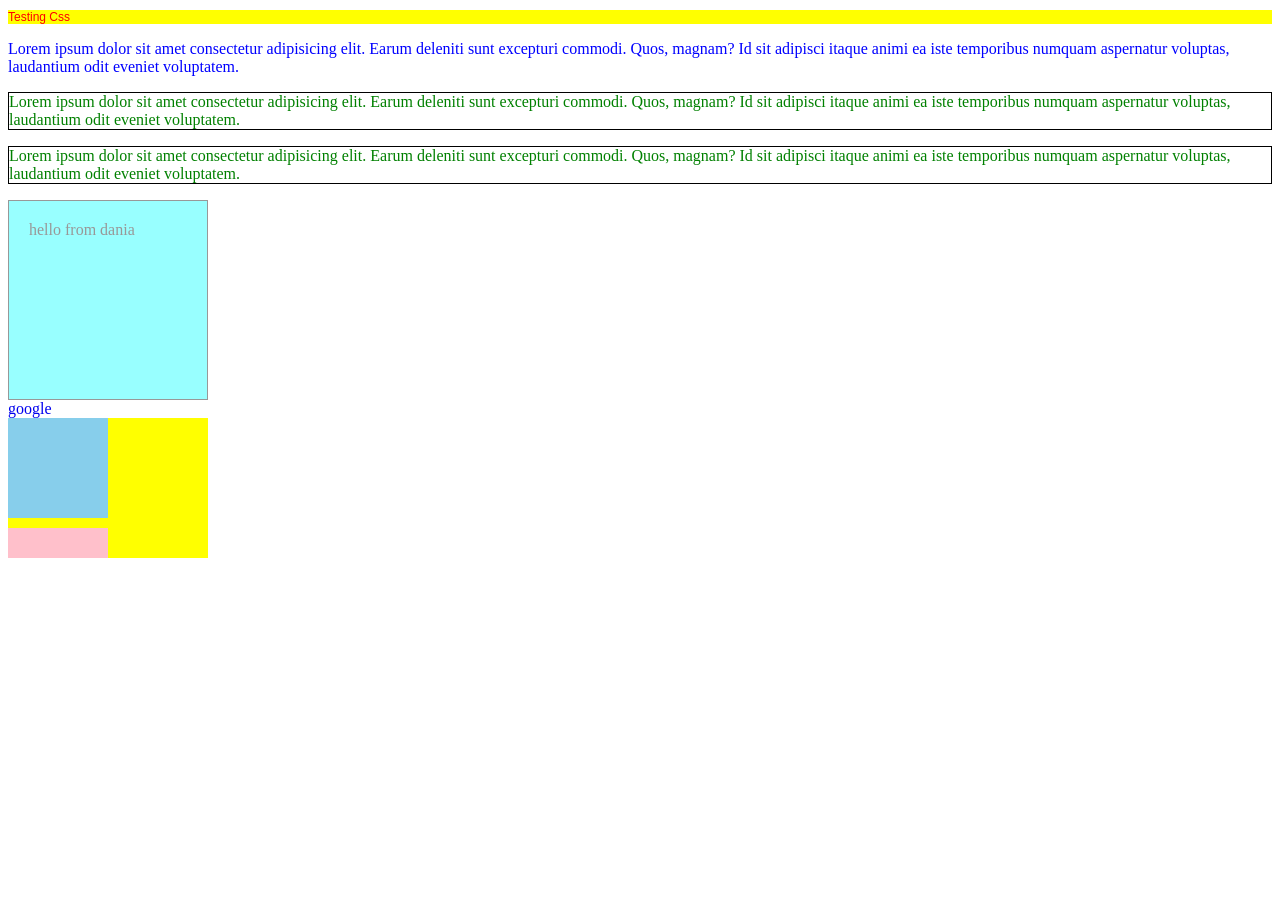
<file: HTML_SemanticHTML/index.html>
<!doctype html>
<html lang="en">
  <head>
    <meta charset="UTF-8" />
    <meta name="viewport" content="width=device-width, initial-scale=1.0" />
    <title>test</title>
    <style>
      h1 {
        color: red;
        background-color: yellow;
        font-size: 12px;
        font-weight: 300;
        font-family:
          "Lucida Sans", "Lucida Sans Regular", "Lucida Grande",
          "Lucida Sans Unicode", Geneva, Verdana, sans-serif;
      }
      p {
        color: green;
      }
      #first-pargraph {
        color: red;
      }
      .generalPargraph {
        border: 1px solid black;
      }
      .box {
        width: 200px;
        height: 200px;
        background-color: aqua;
        cursor: pointer;
        opacity: 0.4;
        padding: 20px 20px;
        border: 1px solid black;
        box-sizing: border-box;
      }
      .links {
        text-decoration: none;
      }
      .parent {
        width: 200px;
        background-color: yellow;
        overflow: hidden;
      }

      .child {
        width: 100px;
        height: 100px;
        background-color: skyblue;
        margin-bottom: 10px;
      }

      .next {
        width: 100px;
        height: 30px;
        background-color: pink;
      }
    </style>
  </head>
  <body>
    <main>
      <section>
        <h1>Testing Css</h1>
        <p id="first-pargraph" style="color: blue">
          Lorem ipsum dolor sit amet consectetur adipisicing elit. Earum
          deleniti sunt excepturi commodi. Quos, magnam? Id sit adipisci itaque
          animi ea iste temporibus numquam aspernatur voluptas, laudantium odit
          eveniet voluptatem.
        </p>
        <p class="generalPargraph">
          Lorem ipsum dolor sit amet consectetur adipisicing elit. Earum
          deleniti sunt excepturi commodi. Quos, magnam? Id sit adipisci itaque
          animi ea iste temporibus numquam aspernatur voluptas, laudantium odit
          eveniet voluptatem.
        </p>
        <p class="generalPargraph">
          Lorem ipsum dolor sit amet consectetur adipisicing elit. Earum
          deleniti sunt excepturi commodi. Quos, magnam? Id sit adipisci itaque
          animi ea iste temporibus numquam aspernatur voluptas, laudantium odit
          eveniet voluptatem.
        </p>
        <section class="box">hello from dania</section>
        <a class="links" href="https://google.com">google</a>
      </section>
      <div class="parent">
        <div class="child"></div>
        <div class="next"></div>
      </div>
    </main>
  </body>
</html>
</file>
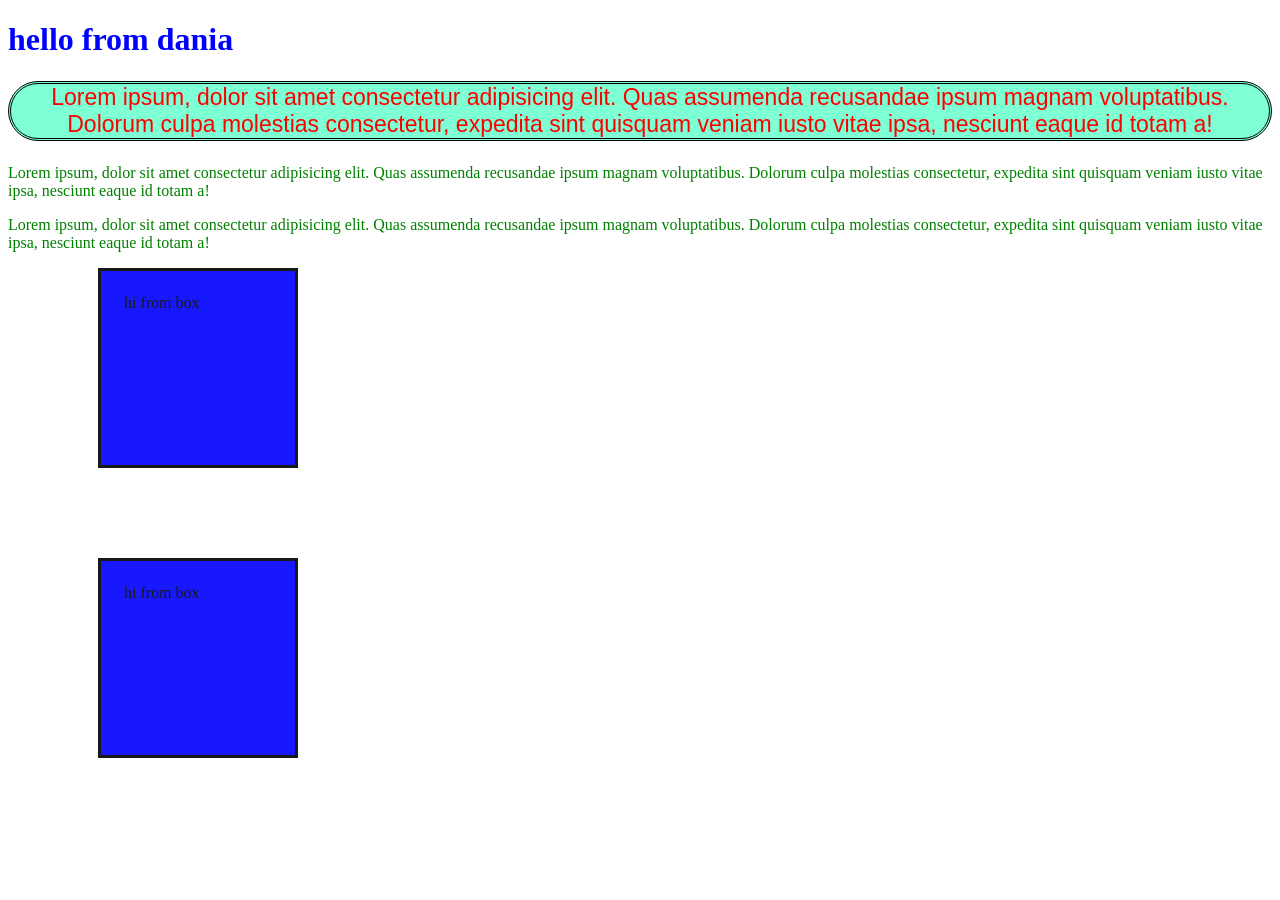
<file: CSS/lecture1/index.html>
<!doctype html>
<html lang="en">
  <head>
    <meta charset="UTF-8" />
    <meta name="viewport" content="width=device-width, initial-scale=1.0" />
    <title>Document</title>
    <link rel="stylesheet" href="./styles.css" />
  </head>
  <body>
    <h1>hello from dania</h1>
    <p id="firstPargraph">
      Lorem ipsum, dolor sit amet consectetur adipisicing elit. Quas assumenda
      recusandae ipsum magnam voluptatibus. Dolorum culpa molestias consectetur,
      expedita sint quisquam veniam iusto vitae ipsa, nesciunt eaque id totam a!
    </p>
    <p class="pargraph">
      Lorem ipsum, dolor sit amet consectetur adipisicing elit. Quas assumenda
      recusandae ipsum magnam voluptatibus. Dolorum culpa molestias consectetur,
      expedita sint quisquam veniam iusto vitae ipsa, nesciunt eaque id totam a!
    </p>
    <p class="pargraph">
      Lorem ipsum, dolor sit amet consectetur adipisicing elit. Quas assumenda
      recusandae ipsum magnam voluptatibus. Dolorum culpa molestias consectetur,
      expedita sint quisquam veniam iusto vitae ipsa, nesciunt eaque id totam a!
    </p>
    <section class="box">hi from box</section>
    <section class="box">hi from box</section>
  </body>
</html>
</file>
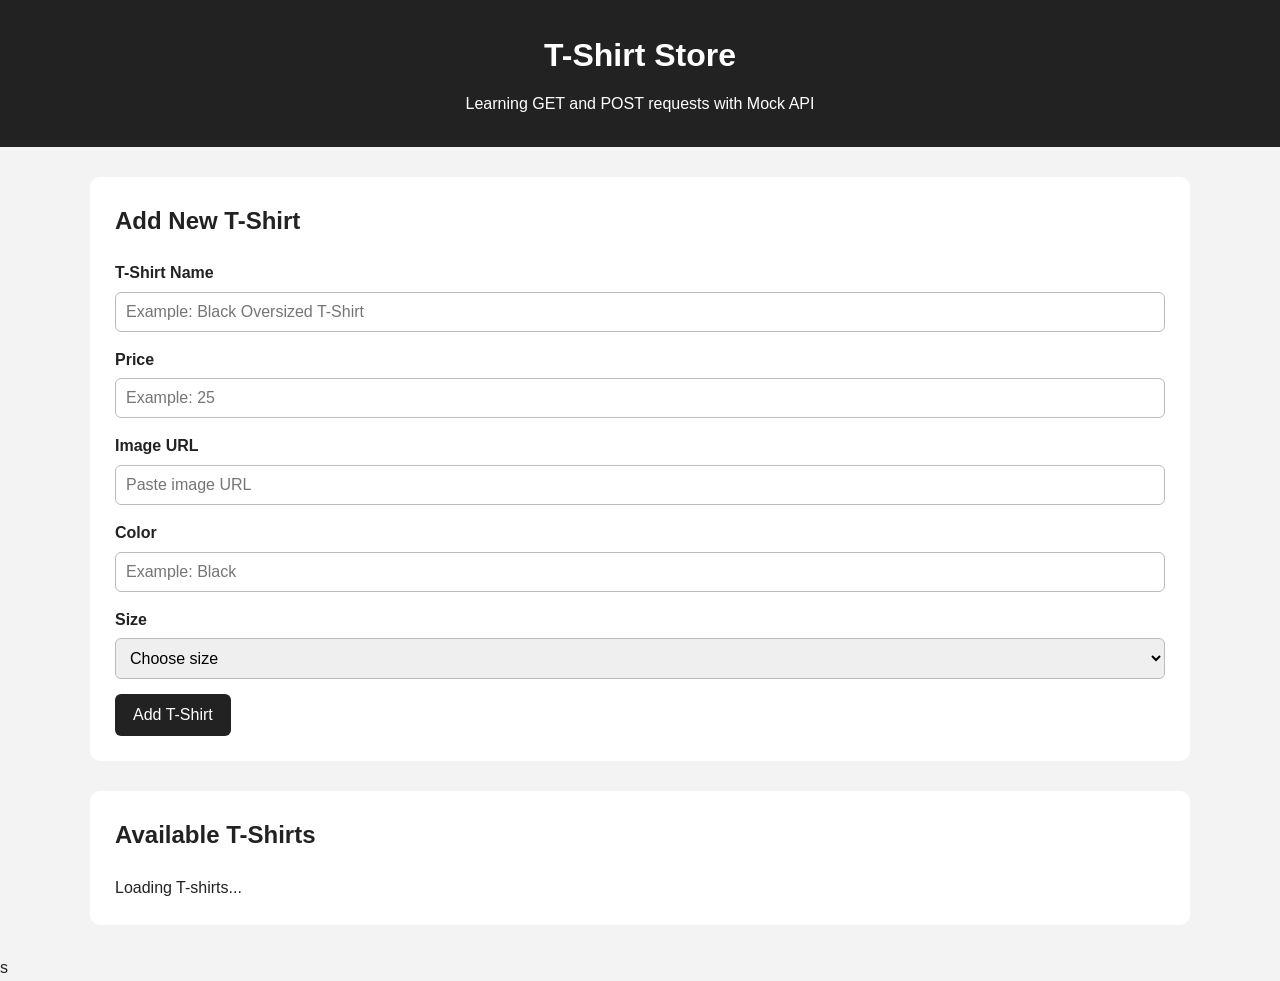
<file: js/Lecture10-TshirtProject/index.html>
<!doctype html>
<html lang="en">
  <head>
    <meta charset="UTF-8" />

    <meta name="viewport" content="width=device-width, initial-scale=1.0" />

    <title>T-Shirt Store - Mock API</title>

    <link rel="stylesheet" href="style.css" />
  </head>

  <body>
    <header class="header">
      <h1>T-Shirt Store</h1>
      <p>Learning GET and POST requests with Mock API</p>
    </header>

    <main class="main-container">
      <section class="form-section">
        <h2>Add New T-Shirt</h2>

        <form id="tshirtForm">
          <div class="form-group">
            <label for="name">T-Shirt Name</label>

            <input
              type="text"
              id="name"
              placeholder="Example: Black Oversized T-Shirt"
              required
            />
          </div>

          <div class="form-group">
            <label for="price">Price</label>

            <input
              type="number"
              id="price"
              placeholder="Example: 25"
              required
            />
          </div>

          <div class="form-group">
            <label for="image">Image URL</label>

            <input
              type="text"
              id="image"
              placeholder="Paste image URL"
              required
            />
          </div>

          <div class="form-group">
            <label for="color">Color</label>

            <input
              type="text"
              id="color"
              placeholder="Example: Black"
              required
            />
          </div>

          <div class="form-group">
            <label for="size">Size</label>

            <select id="size" required>
              <option value="">Choose size</option>
              <option value="S">Small</option>
              <option value="M">Medium</option>
              <option value="L">Large</option>
              <option value="XL">Extra Large</option>
            </select>
          </div>

          <button type="submit">Add T-Shirt</button>
        </form>
      </section>

      <section class="products-section">
        <h2>Available T-Shirts</h2>

        <p id="loadingMessage">Loading T-shirts...</p>

        <div id="tshirtContainer" class="tshirt-container"></div>
      </section>
    </main>
    s
    <script src="script.js"></script>
  </body>
</html>
</file>
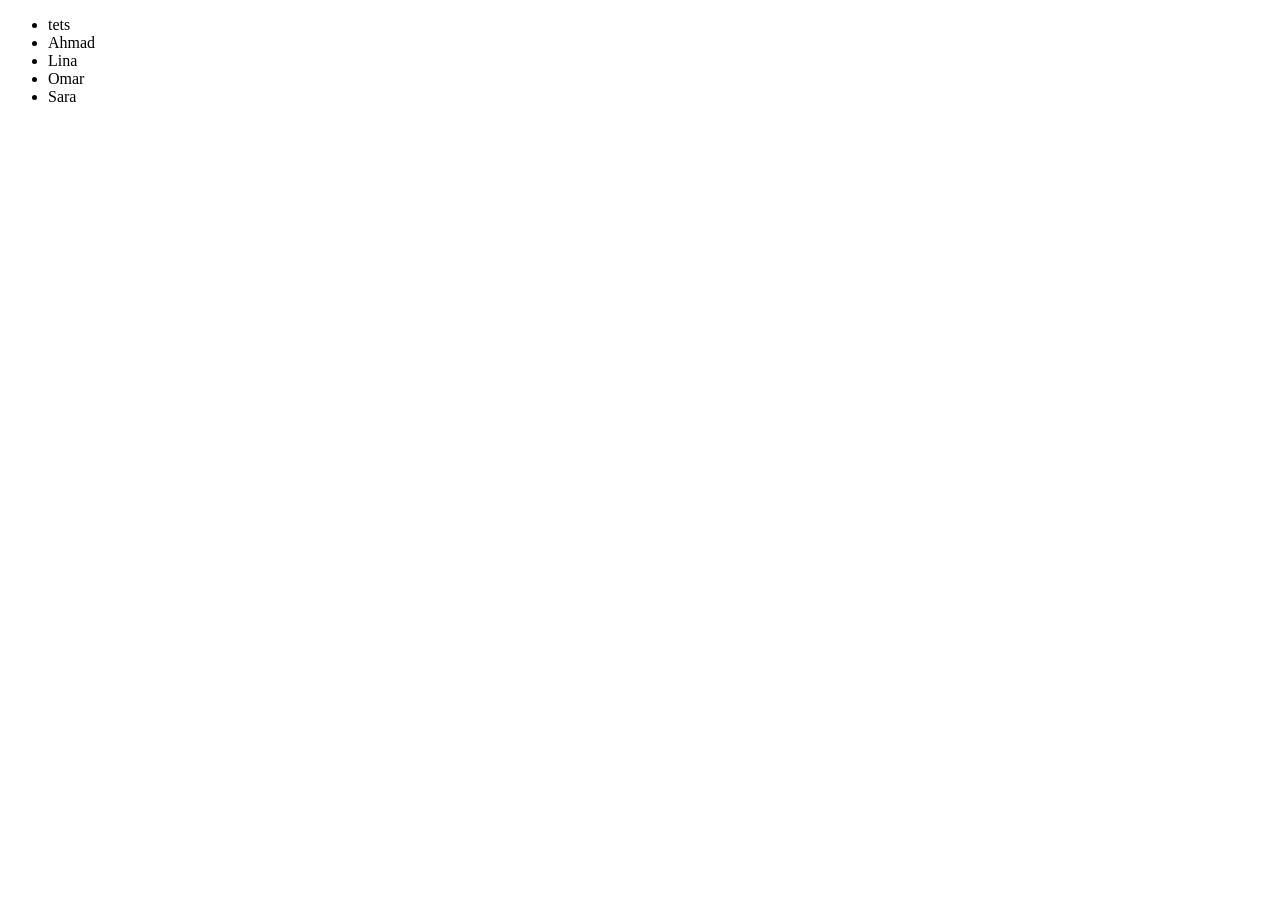
<file: js/lecture7-DOM/index.html>
<!doctype html>
<html lang="en">
  <head>
    <meta charset="UTF-8" />
    <title>DOM Manipulation</title>
    <link rel="stylesheet" href="./style.css" />
  </head>

  <body>
    <ul class="unorderList">
      <li>tets</li>
    </ul>

    <script src="./script.js"></script>
  </body>
</html>
</file>
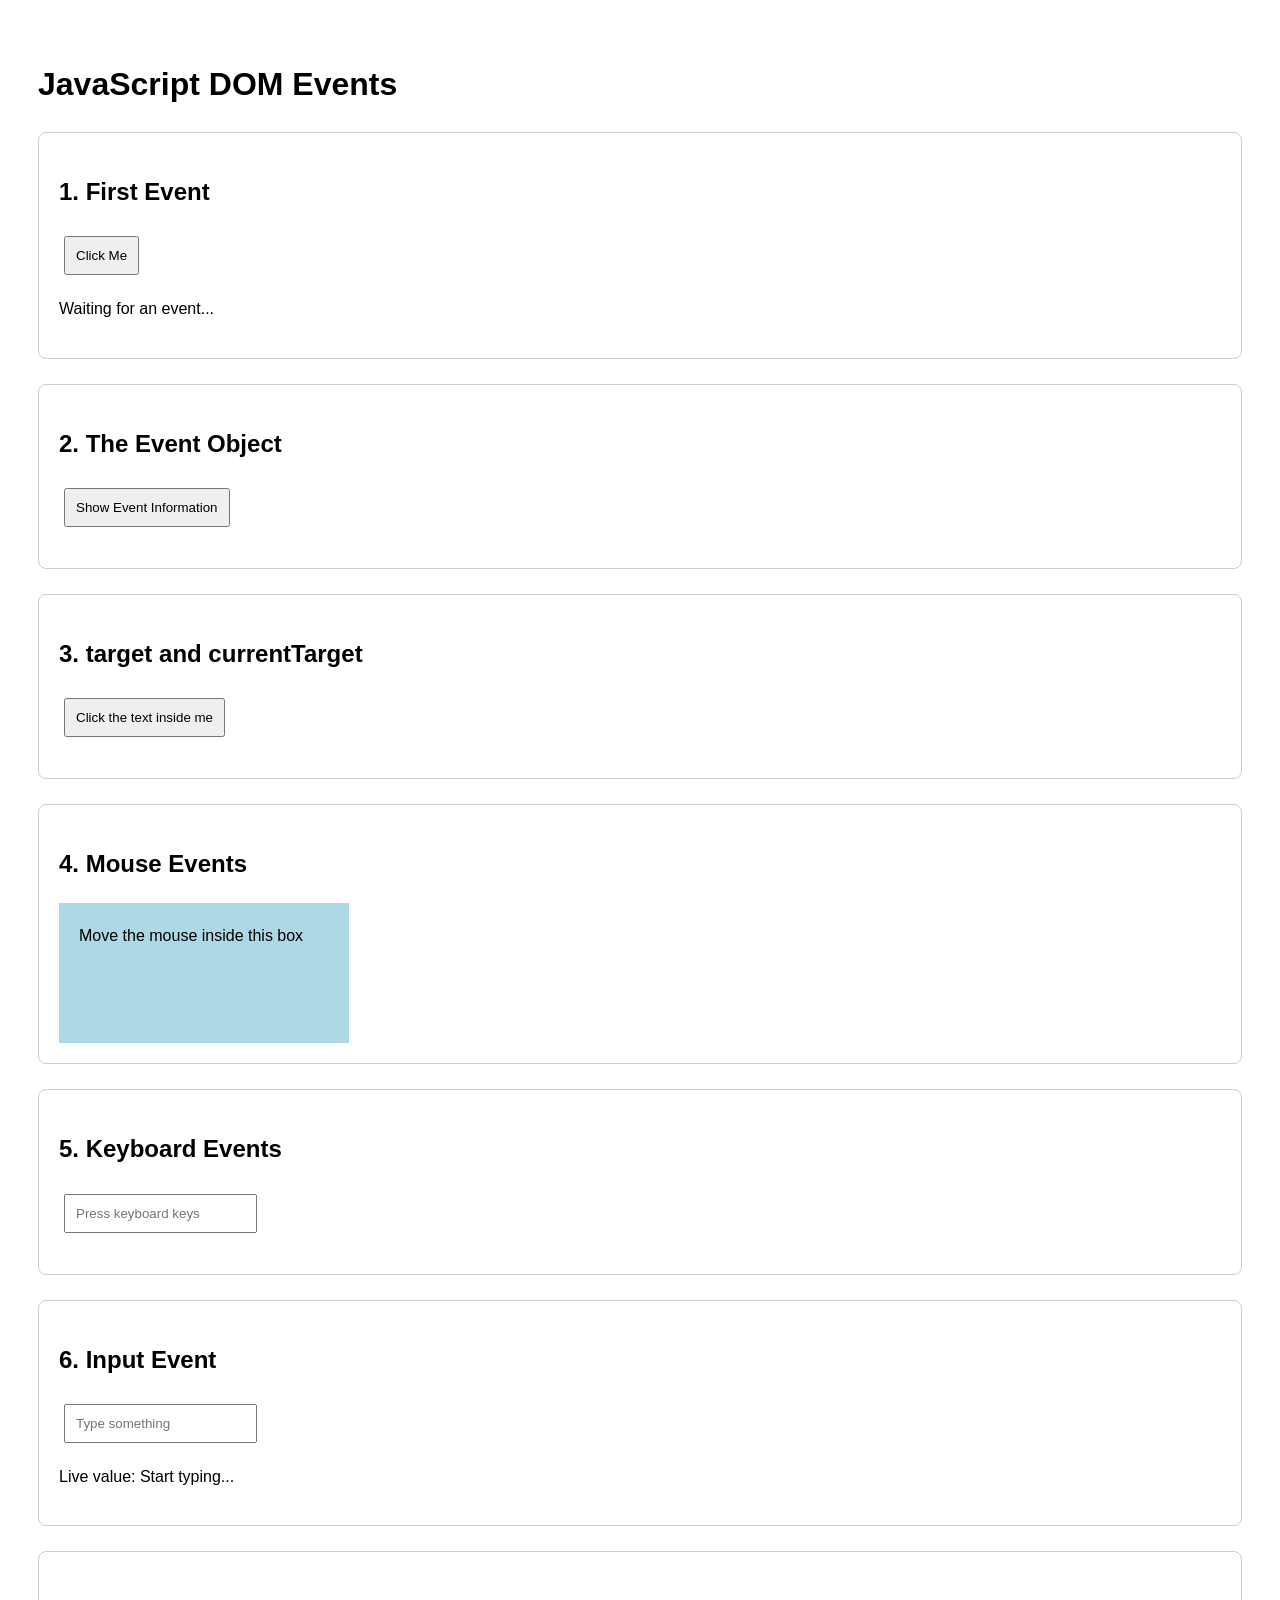
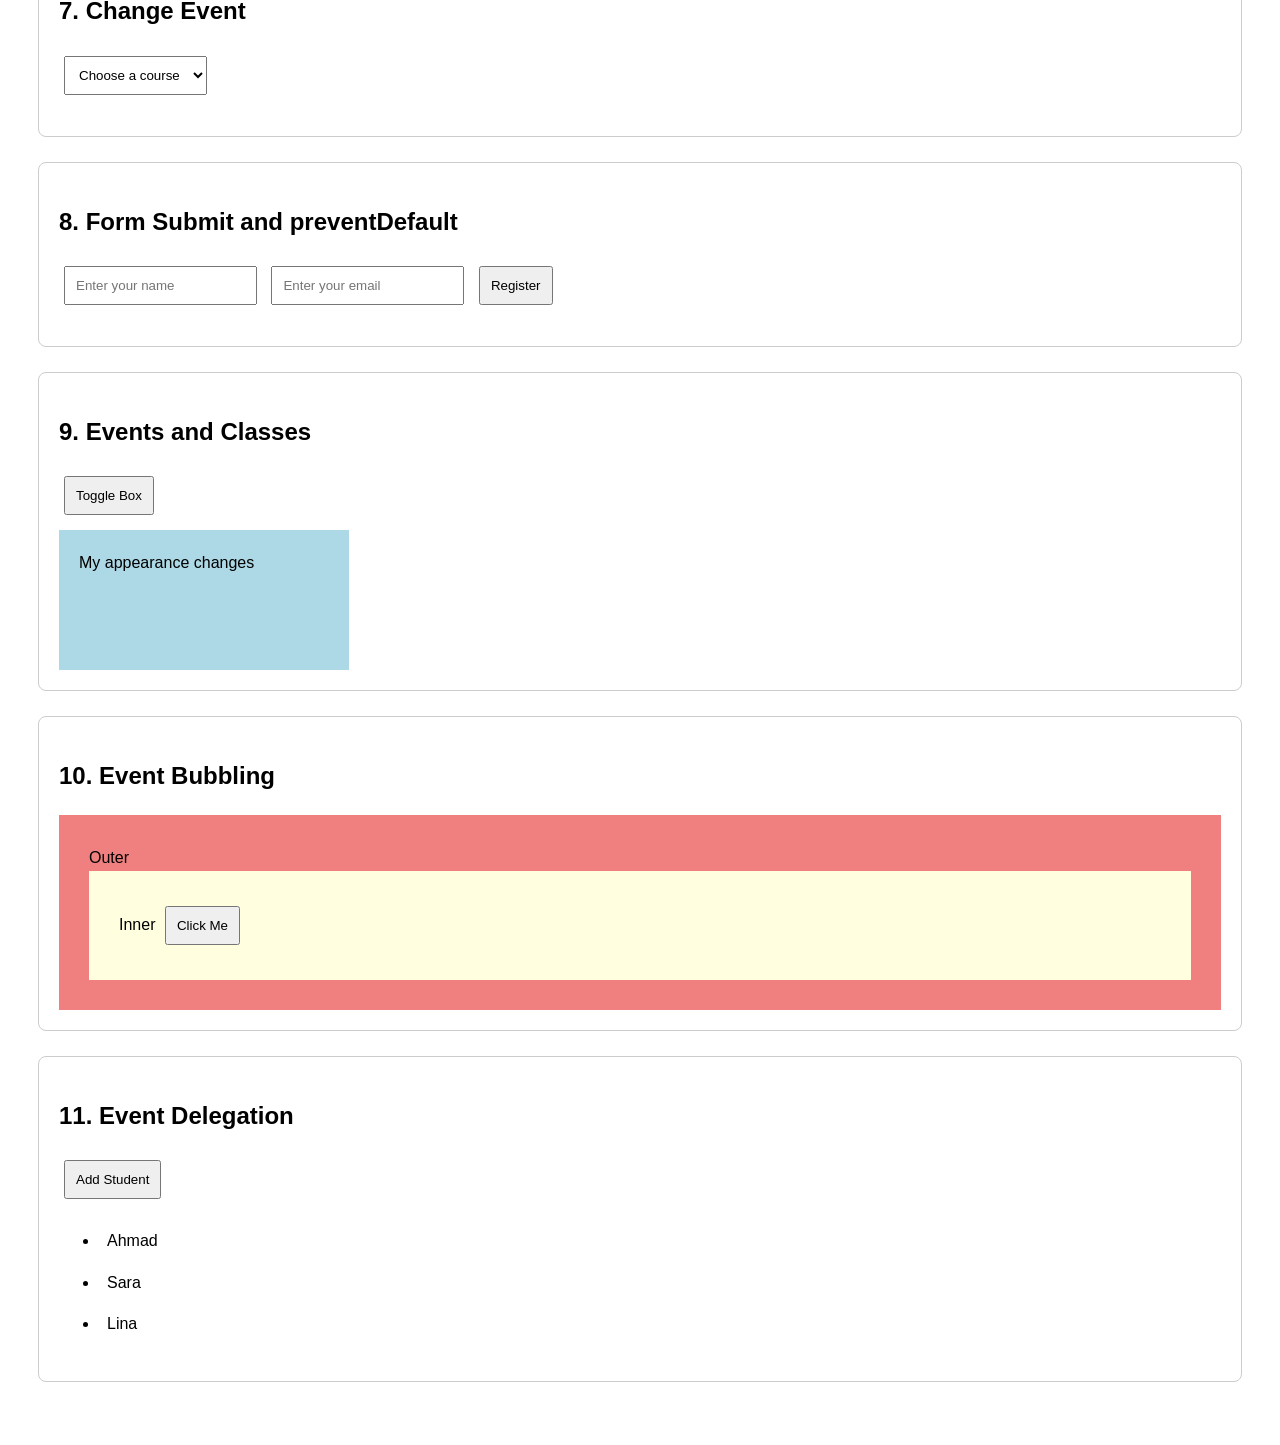
<file: js/lecture8-Events/index.html>
<!doctype html>
<html lang="en">
  <head>
    <meta charset="UTF-8" />

    <meta name="viewport" content="width=device-width, initial-scale=1.0" />

    <title>DOM Events Lecture</title>

    <style>
      body {
        font-family: Arial, sans-serif;
        padding: 30px;
        line-height: 1.6;
      }

      section {
        border: 1px solid #ccc;
        border-radius: 8px;
        padding: 20px;
        margin-bottom: 25px;
      }

      button,
      input,
      select {
        padding: 10px;
        margin: 5px;
      }

      button {
        cursor: pointer;
      }

      .box {
        width: 250px;
        min-height: 100px;
        background-color: lightblue;
        padding: 20px;
        margin-top: 10px;
      }

      .active {
        background-color: lightgreen;
        border: 3px solid green;
      }

      .outer {
        background-color: lightcoral;
        padding: 30px;
      }

      .inner {
        background-color: lightyellow;
        padding: 30px;
      }

      .student-item {
        cursor: pointer;
        padding: 8px;
      }

      .selected {
        font-weight: bold;
        background-color: lightblue;
      }

      .error {
        color: red;
      }

      .success {
        color: green;
      }
      .test {
        color: red;
      }
    </style>
  </head>

  <body>
    <h1 id="main-title">JavaScript DOM Events</h1>

    <!-- 1. First Event -->
    <section id="firstSection">
      <h2>1. First Event</h2>

      <button id="main-button">Click Me</button>

      <p id="main-message">Waiting for an event...</p>
    </section>

    <!-- 2. Event Object -->
    <section>
      <h2>2. The Event Object</h2>

      <button id="event-button">Show Event Information</button>

      <p id="event-information"></p>
    </section>

    <!-- 3. Target and Current Target -->
    <section>
      <h2>3. target and currentTarget</h2>

      <button id="target-button">
        <span>Click the text inside me</span>
      </button>

      <p id="target-output"></p>
    </section>

    <!-- 4. Mouse Events -->
    <section>
      <h2>4. Mouse Events</h2>

      <div id="mouse-box" class="box">Move the mouse inside this box</div>
    </section>

    <!-- 5. Keyboard Events -->
    <section>
      <h2>5. Keyboard Events</h2>

      <input
        id="keyboard-input"
        type="text"
        placeholder="Press keyboard keys"
      />

      <p id="keyboard-output"></p>
    </section>

    <!-- 6. Input Event -->
    <section>
      <h2>6. Input Event</h2>

      <input id="live-input" type="text" placeholder="Type something" />

      <p>
        Live value:
        <span id="live-output">Start typing...</span>
      </p>
    </section>

    <!-- 7. Change Event -->
    <section>
      <h2>7. Change Event</h2>

      <select id="course-select">
        <option value="">Choose a course</option>
        <option value="JavaScript">JavaScript</option>
        <option value="React">React</option>
        <option value="Node.js">Node.js</option>
      </select>

      <p id="course-output"></p>
    </section>

    <!-- 8. Form Event -->
    <section>
      <h2>8. Form Submit and preventDefault</h2>

      <form id="registration-form">
        <input id="name-input" type="text" placeholder="Enter your name" />

        <input id="email-input" type="email" placeholder="Enter your email" />

        <button type="submit">Register</button>
      </form>

      <p id="form-output"></p>
    </section>

    <!-- 9. Class Toggle -->
    <section>
      <h2>9. Events and Classes</h2>

      <button id="toggle-button">Toggle Box</button>

      <div id="toggle-box" class="box">My appearance changes</div>
    </section>

    <!-- 10. Bubbling -->
    <section>
      <h2>10. Event Bubbling</h2>

      <div id="outer-box" class="outer">
        Outer

        <div id="inner-box" class="inner">
          Inner

          <button id="bubble-button">Click Me</button>
        </div>
      </div>
    </section>

    <!-- 11. Event Delegation -->
    <section>
      <h2>11. Event Delegation</h2>

      <button id="add-student-button">Add Student</button>

      <ul id="student-list">
        <li class="student-item">Ahmad</li>
        <li class="student-item">Sara</li>
        <li class="student-item">Lina</li>
      </ul>

      <p id="student-output"></p>
    </section>

    <script src="./script.js"></script>
  </body>
</html>
</file>
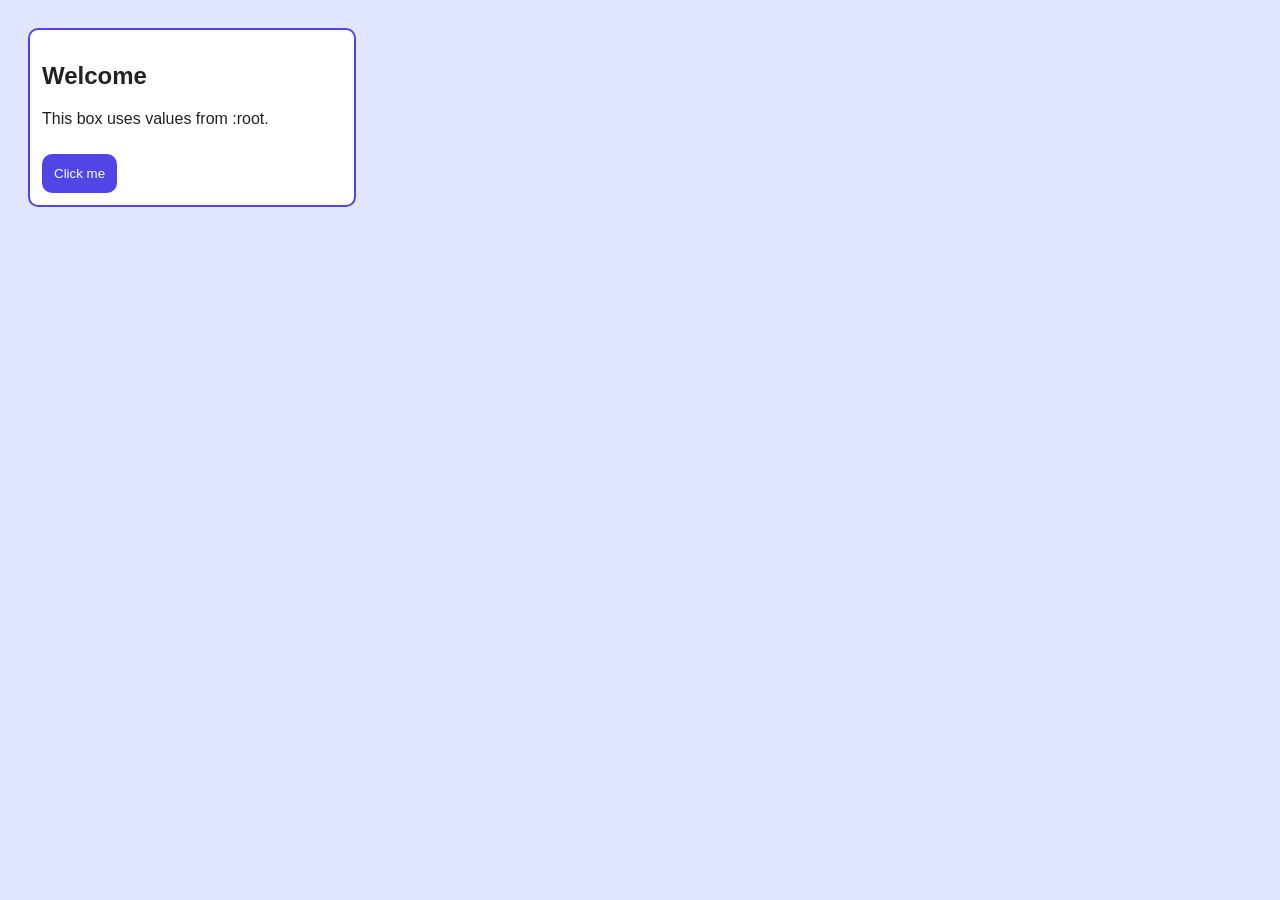
<file: CSS/lecture1/root.html>
<!doctype html>
<html lang="en">
  <head>
    <meta charset="UTF-8" />
    <meta name="viewport" content="width=device-width, initial-scale=1.0" />
    <title>Root Example</title>
    <style>
      /* :root = the main root of the document */
      :root {
        --main-color: #4f46e5;
        --secondary-color: #e0e7ff;
        --text-color: #222;
        --padding-size: 12px;
        --radius: 10px;
      }

      body {
        font-family: Arial, sans-serif;
        background-color: var(--secondary-color);
        color: var(--text-color);
        padding: 20px;
      }

      .card {
        background-color: white;
        border: 2px solid var(--main-color);
        padding: var(--padding-size);
        border-radius: var(--radius);
        width: 300px;
      }

      .btn {
        background-color: var(--main-color);
        color: white;
        border: none;
        padding: var(--padding-size);
        border-radius: var(--radius);
        cursor: pointer;
        margin-top: 10px;
      }
    </style>
  </head>
  <body>
    <div class="card">
      <h2>Welcome</h2>
      <p>This box uses values from :root.</p>
      <button class="btn">Click me</button>
    </div>
  </body>
</html>
</file>
<file: CSS/lecture1/styles.css>
p {
  color: rgb(60, 115, 57);
}

#firstPargraph {
  color: red;
  background-color: aquamarine;
  font-size: 23px;
  font-family:
    "Lucida Sans", "Lucida Sans Regular", "Lucida Grande",
    "Lucida Sans Unicode", Geneva, Verdana, sans-serif;
  font-weight: 300;
  text-align: center;
  border: 3px double black;
  border-radius: 50px;
}
.pargraph {
  color: green;
}
h1 {
  color: blue;
}
.testingPriority {
  color: black;
}

.box {
  box-sizing: border-box;
  height: 200px;
  width: 200px;
  border: 3px solid black;
  background-color: blue;
  opacity: 0.9;
  padding: 23px;
  margin-left: 90px;
  margin-bottom: 90px;
}
</file>
<file: js/Lecture10-TshirtProject/style.css>
* {
  margin: 0;
  padding: 0;
  box-sizing: border-box;
}

/* 
  Basic page style.
*/
body {
  font-family: Arial, sans-serif;
  background-color: #f3f3f3;
  color: #222;
  line-height: 1.6;
}

/* 
  Header design.
*/
.header {
  background-color: #222;
  color: white;
  text-align: center;
  padding: 30px 20px;
}

.header h1 {
  margin-bottom: 10px;
}

/* 
  Main container.
  We use width: 90% so it looks good on small screens.
  max-width prevents it from becoming too wide on large screens.
*/
.main-container {
  width: 90%;
  max-width: 1100px;
  margin: 30px auto;
}

/* 
  Shared section style.
*/
.form-section,
.products-section {
  background-color: white;
  padding: 25px;
  margin-bottom: 30px;
  border-radius: 10px;
}

/* 
  Title spacing.
*/
h2 {
  margin-bottom: 20px;
}

/* 
  Each input group has spacing below.
*/
.form-group {
  margin-bottom: 15px;
}

/* 
  Labels appear above inputs.
*/
label {
  display: block;
  margin-bottom: 6px;
  font-weight: bold;
}

/* 
  Input and select styling.
*/
input,
select {
  width: 100%;
  padding: 10px;
  border: 1px solid #bbb;
  border-radius: 6px;
  font-size: 16px;
}

/* 
  Button styling.
*/
button {
  background-color: #222;
  color: white;
  border: none;
  padding: 12px 18px;
  border-radius: 6px;
  font-size: 16px;
  cursor: pointer;
}

/* 
  Button hover effect.
*/
button:hover {
  background-color: #444;
}

/* 
  Products container.

  We use CSS Grid to create responsive cards.
*/
.tshirt-container {
  display: grid;

  /* 
    repeat(auto-fit, minmax(220px, 1fr))

    This means:
    - Each card should be at least 220px.
    - If there is more space, cards share the space.
    - If screen is small, cards go under each other.
  */
  grid-template-columns: repeat(auto-fit, minmax(220px, 1fr));

  gap: 20px;
}

/* 
  Product card design.
*/
.tshirt-card {
  border: 1px solid #ddd;
  border-radius: 10px;
  background-color: white;
  overflow: hidden;
  transition: 0.2s;
}

/* 
  Simple hover animation.
*/
.tshirt-card:hover {
  transform: scale(1.02);
}

/* 
  Product image.
*/
.tshirt-card img {
  width: 100%;
  height: 220px;
  object-fit: cover;
}

/* 
  Product information area.
*/
.tshirt-info {
  padding: 15px;
}

.tshirt-info h3 {
  margin-bottom: 10px;
}

/* 
  Price style.
*/
.price {
  margin-top: 10px;
  font-weight: bold;
  font-size: 18px;
}
</file>
<file: js/lecture7-DOM/style.css>
.test {
  background-color: blue;
  padding: 40px;
  border: 1px solid black;
}
.large-text {
  font-size: 40px;
}
</file>
